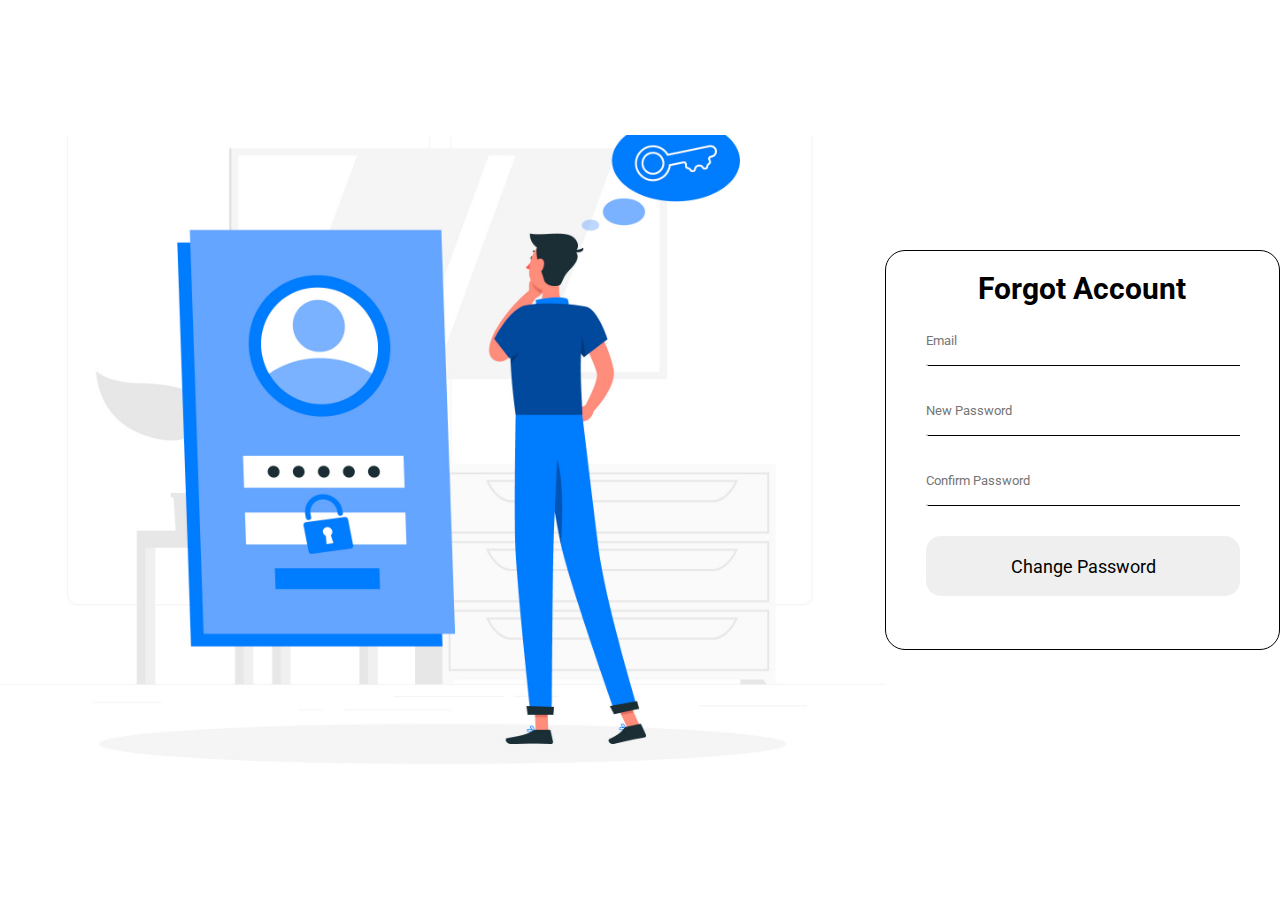
<file: view/forget.html>
<!DOCTYPE html>
<html lang="en">
<head>
    <meta charset="UTF-8">
    <meta http-equiv="X-UA-Compatible" content="IE=edge">
    <link rel="icon" type="image/x-icon" href="/Assest/Img/xg_Faker_8.jpg">

    <meta name="viewport" content="width=device-width, initial-scale=1.0">
    <title>Forget Account</title>
    <link rel="stylesheet" href="/Assest/Css/forget.css">
    <script src="/Assest/Js/forget.js" defer></script>
</head>
<body>  
    <div class="background">
    <img src="/Assest/Img/3293465.jpg" alt="">
    </div>
    <form action="" class="form">
        <h1>Forgot Account</h1>
        <div class="input__forgot">
            <input type="text" placeholder="Email" class="email">
            <span></span>
            <small>Error</small>
        </div>
        <div class="input__forgot" >
            <input type="password" placeholder="New Password" class="password">
            <span></span>
            <small>Error</small>

        </div>
        <div class="input__forgot" >
            <input type="password" placeholder="Confirm Password" class="confirm">
            <span></span>
            <small>Error</small>

        </div>

        <input type="submit" value="Change Password" class="submit__btn">

    </form>




    
</body>
</html>
</file>
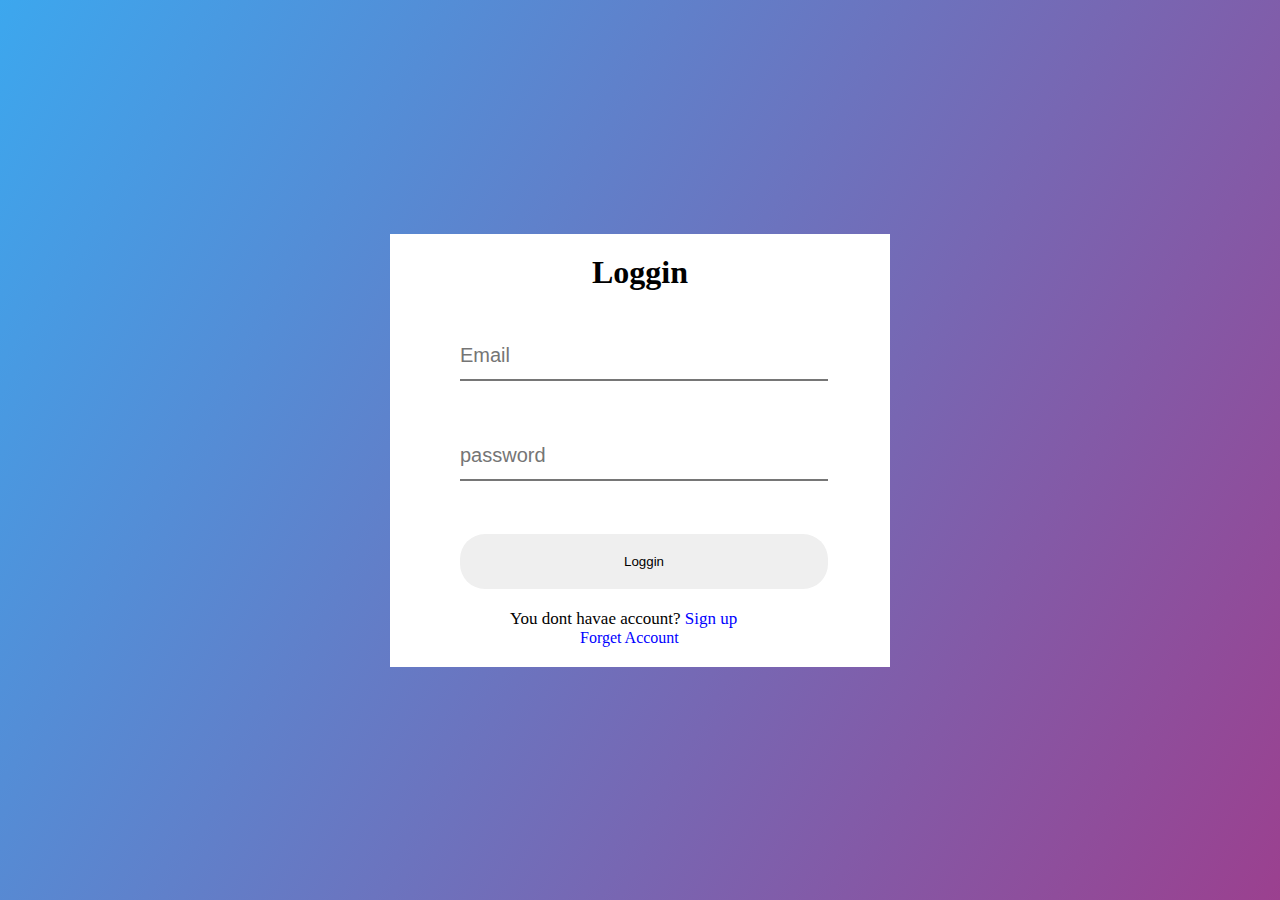
<file: view/Loggin.html>
<!DOCTYPE html>
<html lang="en">
<head>
    <meta charset="UTF-8">
    <meta http-equiv="X-UA-Compatible" content="IE=edge">
    <link rel="icon" type="image/x-icon" href="/Assest/Img/xg_Faker_8.jpg">

    <meta name="viewport" content="width=device-width, initial-scale=1.0">
    <title>Login</title>
    <link rel="stylesheet" href="/Assest/Css/Loggin.css">
    <script src="/Assest/Js/Loggin.js" defer></script>
</head>
<body>
        <div class="loggin__container">
            <h1>Loggin</h1>

        <div class="control__loggin">
            <input type="email" placeholder="Email" class="Loggin__Email">
            <small class="small"></small>
        </div>
        <div class="control__loggin">
            <input type="password" placeholder="password" class="Loggin__Email loggin__password">
            <small class="small2"></small>
        </div>
        <button class="loggin__submit">
            Loggin
        </button>

        <p class="No__Account">You dont havae account? <a class="signin" href="/view/Register.html" >Sign up</a></p>
        <a class="forget__account" href="/view/forget.html">Forget Account</a>
    </div>



    
</body>
</html>
</file>
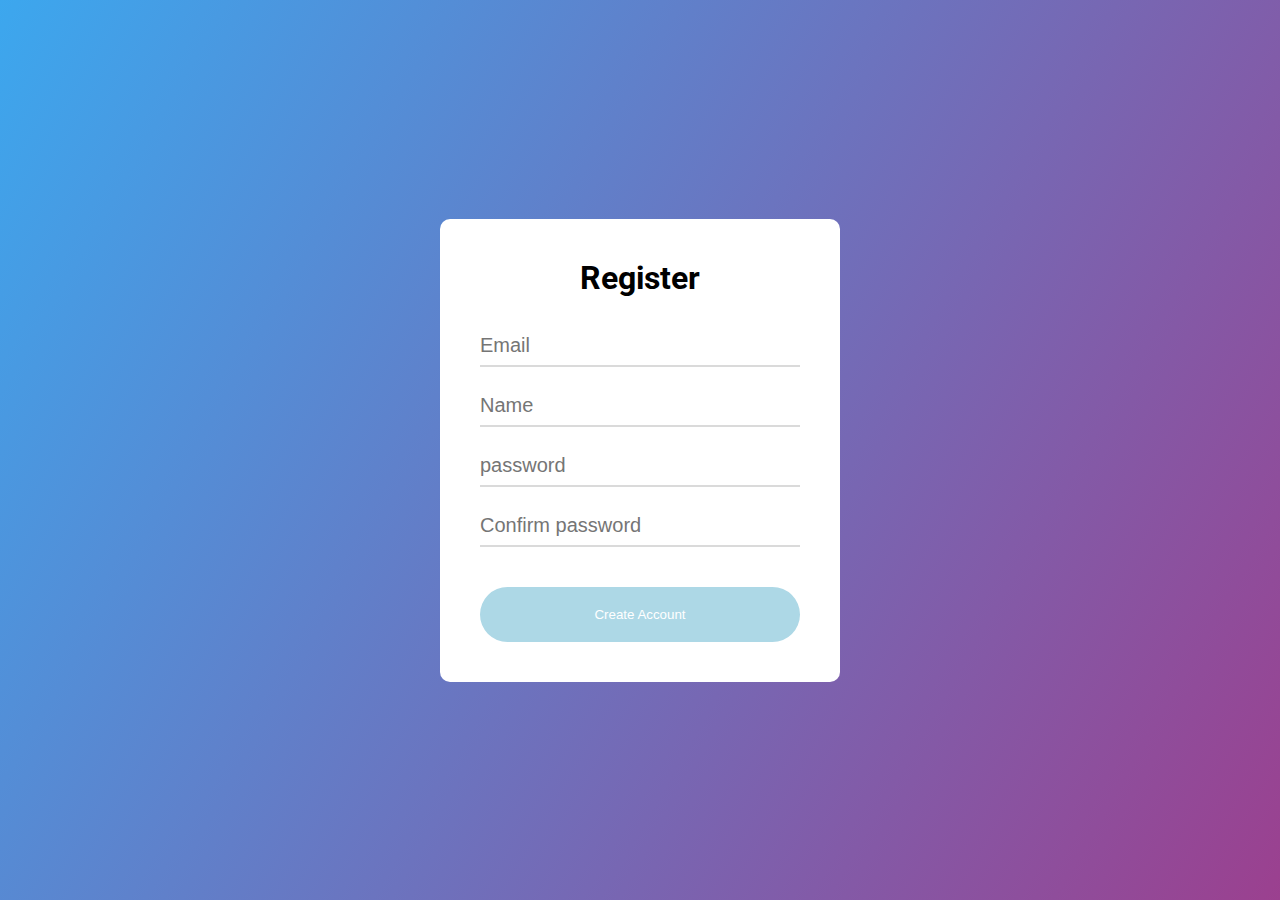
<file: view/Register.html>
<!DOCTYPE html>
<html lang="en">
<head>
    <meta charset="UTF-8">
    <meta http-equiv="X-UA-Compatible" content="IE=edge">
    <meta name="viewport" content="width=device-width, initial-scale=1.0">
    <link rel="icon" type="image/x-icon" href="/Assest/Img/xg_Faker_8.jpg">

    <title>Welcome to Fresh</title>
    <link rel="stylesheet" href="/Assest/Css/Register.css">
    <script src="/Assest/Js/Register.js" defer></script>
</head>
<body>
    <div class="container">
           <h1>Register</h1>
       <form action="">
        <div class="control-form">
            <input type="email" placeholder="Email" class="input"  id="email">
            <P class="error"></P>
            <span class="spanBar"></span>
        </div>

        <div class="control-form">
            <input type="text" placeholder="Name" class="input" id="Name" >
            <P class="error"></P>
            <span class="spanBar"></span>
        </div>
        <div class="control-form">
            <input type="password" placeholder="password" class="input" id="password1" autocomplete="new-password" >
            <P class="error"></P>
            <span class="spanBar"></span>
        </div>
        <div class="control-form">
            <input type="password" placeholder="Confirm password" class="input" id="password2"   autocomplete="new-password"       >
            <P class="error"></P>
            <span class="spanBar"></span>
        </div>
       <button class="submit">
                Create Account
       </button>
    </div>
       </form>



     
</body>
</html>
</file>
<file: Assest/Css/forget.css>
@import url('https://fonts.googleapis.com/css2?family=Poppins:wght@600&family=Roboto:ital,wght@1,300&display=swap');


*{
    padding: 0;
    margin: 0;
    box-sizing: border-box;
    font-family: 'Poppins', sans-serif;
    font-family: 'Roboto', sans-serif;
}
body{
    display: flex;
    justify-content: center;
    align-items: center;
    height: 100vh;
}
.background{
    height: 70%;
    width: 70%;
}
.background img 
{
    height: 100%;
    width: 100%;
    object-fit: cover;
}
.form {
    
    height: 400px;
    width: 400px;
    border: 1px solid;
    border-radius:20px ;
}
h1{
    font-size: 30px;
    text-align: center;
    margin-top:20px;
}
.input__forgot{
    position: relative;
}
.input__forgot input{
    height: 50px;
    width: 80%;
    margin: 10px 20px 10px 40px;
    outline: none;
    border: none;
    border-bottom: 1px solid ;

}

.input__forgot span 
{
    height: 1px;
    width: 0;
    border: 1px solid #dadadada;
    position: absolute;
    bottom: 10px;
    left: 40px;
}

input:focus ~span {
    transition: 0.5s;
    border: 1px solid lightgreen;
    width: 80%;
}
.submit__btn{
    width: 80%;
    margin-left: 40px;
    height: 60px;
    text-align: center;
    border-radius: 15px;
    margin-top: 20px;
    border: none;
    font-size: 18px;
}
.submit__btn:hover{
    background-color: lightblue;
    color:white;
}

small {
    position: absolute;
    bottom: -5px;
    left: 40px;
    color:red;
    display: none;
}


.error {
    width: 80%;
    transition: 0.5s;
    border: 1px solid red ;
}
.show__message{
    display: block;
}

.success{
    color: lightgreen;
    display: block;
}

.successBar {
    transition: 0.5s;
    border: 1px solid lightgreen;
    width: 80%;
}
</file>
<file: Assest/Css/Loggin.css>
*{
    padding: 0;
    margin: 0;
    box-sizing: border-box;
}
body {
    background:linear-gradient(120deg, #3ca7ee, #9b408f);
    height: 100vh;
    display: flex;
    justify-content: center;
    align-items: center;
    font-family: 'Times New Roman', Times, serif;
}
.loggin__container{
    width: 500px;
    background:white;
    padding: 20px;
    position: relative;
    cursor: pointer;

}
h1 {
    text-align: center;

}
.control__loggin {
    height:70px;
    margin-bottom:30px ;
    margin-top: 20px;
    position:relative;
}
.Loggin__Email{
    width: 80%;
    height: 50px;
    margin: 20px 0 20px 0;
    outline: none;
    border-top: none;
    border-left: none;
    border-right: none;
    font-size: 22px;
    margin-left: 50px;
}
::placeholder {
    font-size: 20px;
}


.loggin__submit{
    padding: 20px 14px 20px 14px;
    width: 80%;
    margin-left: 50px;
    cursor: pointer;
    border-radius: 25px;
    border: none;
    margin-top: 5%;
}
.No__Account {
    margin-left: 100px;
    margin-top: 20px;
    font-size: 17px;

}
.signin {
    text-decoration:none ;
    color:blue;
}
.signin:hover {
        text-decoration: underline;   
}
.loggin__submit:hover{
    background:lightblue;
    color: black;
}

.forget__account {
    margin-left: 170px;
    text-decoration: none;
    color:blue;
}
.forget__account:hover {
    text-decoration: underline;
    color: blue;
}
.control__loggin small:first-of-type {
    position: absolute;
    left: 10%;
    color: red;
    font-size: 20px;
    bottom: -25px;
}
.success {
    color: lightgreen;
}
</file>
<file: Assest/Css/Register.css>
@import url('https://fonts.googleapis.com/css2?family=Roboto:ital,wght@1,300&display=swap');

:root{
    --color-success:#00FFFF;
    --color-failed:red;
}

*{
    padding: 0;
    margin: 0;
    box-sizing: border-box;
}
body {
    display: flex;
    height: 100vh;
    background:linear-gradient(120deg, #3ca7ee, #9b408f);
    justify-content: center;
    align-items: center;
    font-family: 'Roboto', sans-serif;
}

.container {
    background: white;
    padding: 40px;
    border-radius: 10px;
    width: 400px;
    position: relative;
}
.container h1 {
    text-align: center;
}
.control-form{
    width: 100%;
    position: relative;
    height: 40px;
    margin-bottom: 20px;
}

.control-form > input{
    width: 100%;
   margin: 30px 0;
    border: none;
    height: 40px;
    outline: none;
    font-size: 20px;
    border-bottom:2px solid #dadada;
}
 .spanBar {
    width: 0%;
    position: absolute;
    top:68px ;
    left: 0%;
    border-bottom: 3px solid var(--color-success);
    transition: 0.7s;
}
.input:focus ~.spanBar{
    width: 100%;
}
.error {
    position: absolute;
    left: 0;
    top: 0;
    top:70px;
}
.submit {
    margin:50px 0 0 0 ;
    width: 100%;
    padding: 20px;
    text-align: center;
    border-radius: 30px;
    background: lightBlue;
    color: white;
    border: none;
}
.submit:hover {
    color :white;
    background-color: black;
}
::placeholder{
    font-size: 20px;
}
.errorBar {
    width: 100%;
    border-bottom: 2px solid var(--color-failed);
}
.errorColor {
    color:var(--color-failed)
}
.successBar{
    width: 100%;
    border-bottom: 2px solid lightgreen;

}
.successColor {
    color:lightgreen;
}
.success{
    color:var(--color-success);
    position: absolute;
    left: 0;
    top: 0;
    top:70px;
}
</file>
